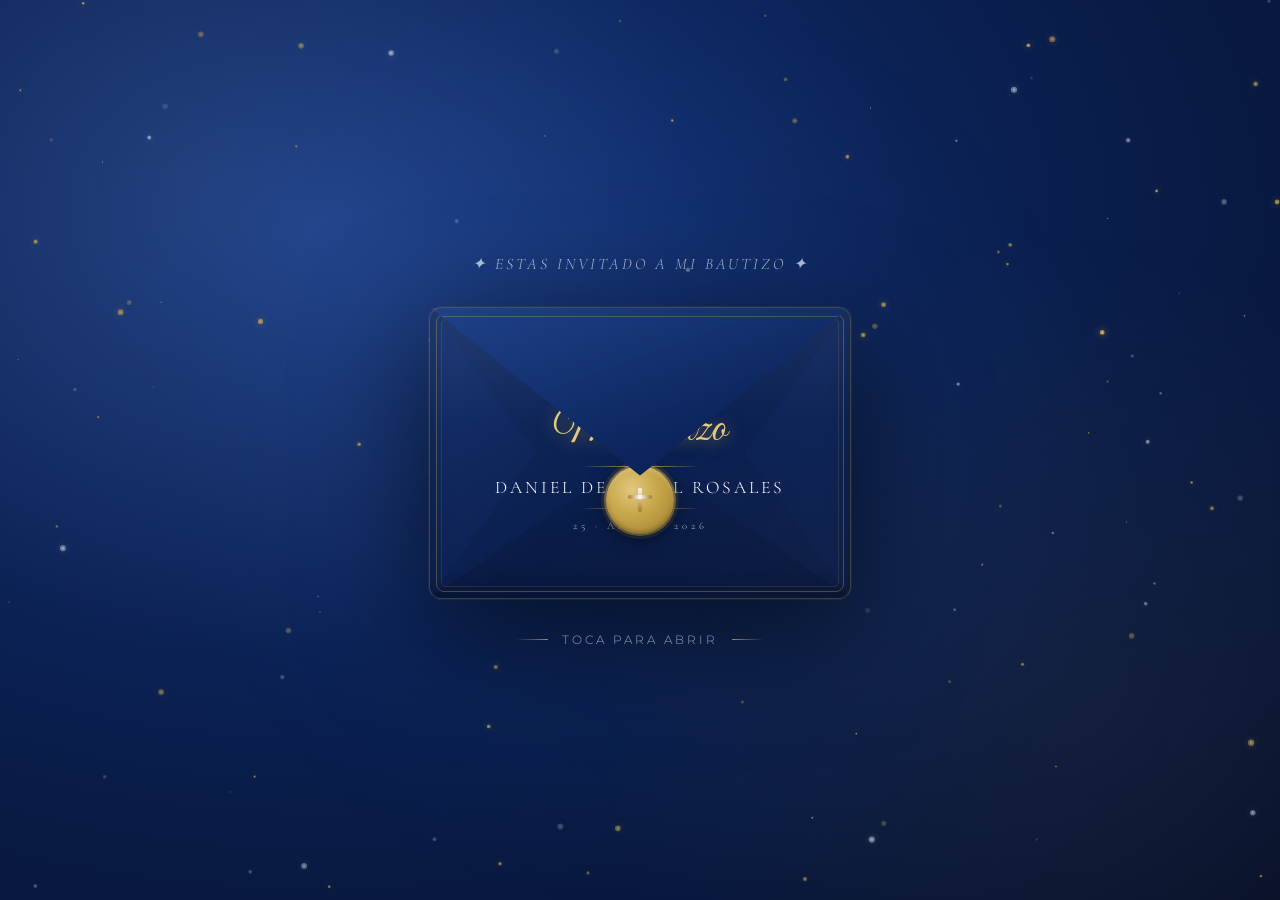
<file: index.html>
<!DOCTYPE html>
<html lang="es">
<head>
  <meta charset="UTF-8">
  <meta name="viewport" content="width=device-width, initial-scale=1.0">
  <title>Invitación · Mi Bautizo de Daniel De angel Rosales</title>

  <!-- Google Fonts -->
  <link rel="preconnect" href="https://fonts.googleapis.com">
  <link rel="preconnect" href="https://fonts.gstatic.com" crossorigin>
  <link href="https://fonts.googleapis.com/css2?family=Cormorant+Garamond:ital,wght@0,300;0,400;0,600;1,300;1,400&family=Great+Vibes&family=Montserrat:wght@200;300;400;500&display=swap" rel="stylesheet">

  <!-- Hoja de estilos del sobre -->
  <link rel="stylesheet" href="styles/sobre.css">
</head>
<body>

  <!-- Canvas de partículas doradas -->
  <canvas id="particles"></canvas>

  <!-- Overlay de transición al abrir -->
  <div class="page-overlay" id="pageOverlay"></div>

  <!-- ══════════════════════════════════ -->
  <!--  ESCENA PRINCIPAL DEL SOBRE       -->
  <!-- ══════════════════════════════════ -->
  <div class="envelope-scene" id="envelopeScene">

    <p class="invite-hint">✦ Estas invitado a mi bautizo ✦</p>

    <div class="envelope-wrapper">
      <div class="envelope" id="envelope">

        <!-- Cuerpo -->
        <div class="env-body">
          <div class="env-left"></div>
          <div class="env-right"></div>
          <div class="env-bottom"></div>
          <div class="env-border"></div>

          <!-- Texto interior -->
          <div class="env-content">
            <span class="env-title">Mi bautizo </span>
            <div class="env-line"></div>
            <span class="env-name">Daniel De angel Rosales</span>
            <div class="env-line"></div>
            <span class="env-subtitle">25 · Abril · 2026</span>
          </div>

          <!-- Sello de cera -->
          <div class="env-seal">
            <div class="seal-circle">
              <div class="seal-cross"></div>
            </div>
          </div>
        </div>

        <!-- Solapa con ángel -->
        <div class="env-flap">
          <div class="flap-front"></div>
          
        </div>

      </div>
    </div>

    <p class="tap-hint">Toca para abrir</p>

  </div>

  <script src="scripts/sobre.js"></script>
</body>
</html>
</file>
<file: styles/sobre.css>
/* ─── Variables ───────────────────────────────── */
:root {
  --azul-oscuro:    #0b2255;
  --azul-medio:     #1a3f8f;
  --azul-claro:     #3a6ec7;
  --dorado:         #c9a84c;
  --dorado-claro:   #e2c97e;
  --dorado-oscuro:  #9a7630;
  --plateado:       #b8c8d8;
  --plateado-claro: #dce8f0;
  --blanco:         #ffffff;
}

/* ─── Reset base ──────────────────────────────── */
*, *::before, *::after { margin: 0; padding: 0; box-sizing: border-box; }

html, body {
  width: 100%; height: 100%;
  overflow: hidden;
  font-family: 'Montserrat', sans-serif;
}

/* ─── Fondo degradado azul profundo ───────────── */
body {
  background: radial-gradient(
    ellipse at 25% 25%,
    #1a3f8f 0%,
    #0b2255 45%,
    #060f2a 100%
  );
  display: flex;
  justify-content: center;
  align-items: center;
  min-height: 100vh;
  position: relative;
}

/* Halos de luz en el fondo */
body::before {
  content: "";
  position: fixed; inset: 0; pointer-events: none; z-index: 0;
  background-image:
    radial-gradient(circle at 15% 20%, rgba(201,168,76,.07) 0%, transparent 38%),
    radial-gradient(circle at 85% 80%, rgba(201,168,76,.06) 0%, transparent 38%),
    radial-gradient(circle at 50% 50%, rgba(58,110,199,.08) 0%, transparent 60%);
  animation: bgPulse 14s ease-in-out infinite;
}
@keyframes bgPulse {
  0%,100% { opacity: 1; }
  50%      { opacity: .7; }
}

/* Estrellas puntiformes estáticas */
body::after {
  content: "";
  position: fixed; inset: 0; pointer-events: none; z-index: 0;
  background-image:
    radial-gradient(1px 1px at  8% 18%, rgba(255,255,255,.55) 0%, transparent 100%),
    radial-gradient(1px 1px at 25% 68%, rgba(255,255,255,.40) 0%, transparent 100%),
    radial-gradient(1px 1px at 47% 38%, rgba(255,255,255,.35) 0%, transparent 100%),
    radial-gradient(1px 1px at 68% 12%, rgba(255,255,255,.50) 0%, transparent 100%),
    radial-gradient(1px 1px at 88% 58%, rgba(255,255,255,.45) 0%, transparent 100%),
    radial-gradient(1px 1px at 18% 88%, rgba(255,255,255,.30) 0%, transparent 100%),
    radial-gradient(2px 2px at 78% 28%, rgba(201,168,76,.75) 0%, transparent 100%),
    radial-gradient(1px 1px at 38% 52%, rgba(201,168,76,.50) 0%, transparent 100%),
    radial-gradient(2px 2px at 58% 78%, rgba(201,168,76,.60) 0%, transparent 100%),
    radial-gradient(1px 1px at 12% 43%, rgba(201,168,76,.40) 0%, transparent 100%);
  animation: starTwinkle 9s ease-in-out infinite alternate;
}
@keyframes starTwinkle {
  0%   { opacity: .6; }
  100% { opacity: 1.0; }
}

/* ─── Canvas partículas ───────────────────────── */
#particles {
  position: fixed; inset: 0;
  z-index: 1; pointer-events: none;
}

/* ─── Overlay de transición ───────────────────── */
.page-overlay {
  position: fixed; inset: 0;
  background: var(--azul-oscuro);
  z-index: 50;
  opacity: 0;
  pointer-events: none;
  transition: opacity .8s ease;
}
.page-overlay.fade-in {
  opacity: 1;
  pointer-events: all;
}

/* ─── Escena ──────────────────────────────────── */
.envelope-scene {
  position: relative; z-index: 10;
  display: flex; flex-direction: column;
  align-items: center; justify-content: center;
  gap: 34px;
}

/* ─── Texto hint superior ─────────────────────── */
.invite-hint {
  color: var(--plateado-claro);
  font-family: 'Cormorant Garamond', serif;
  font-size: 1rem; font-weight: 300; font-style: italic;
  letter-spacing: 3px; text-transform: uppercase;
  opacity: 0;
  animation: fadeHint 1.6s ease forwards 1s;
}
@keyframes fadeHint { to { opacity: .8; } }

/* ─── Wrapper 3D ──────────────────────────────── */
.envelope-wrapper {
  perspective: 1800px;
  transform-style: preserve-3d;
}

/* ─── El sobre ────────────────────────────────── */
.envelope {
  width: 420px; height: 290px;
  position: relative;
  cursor: pointer;
  transform-style: preserve-3d;
  transition: transform .5s cubic-bezier(.175,.885,.32,1.275);
  filter: drop-shadow(0 30px 60px rgba(0,0,0,.6));
  animation: envelopeFloat 4s ease-in-out infinite;
}
@keyframes envelopeFloat {
  0%,100% { transform: translateY(0)     rotateX(2deg); }
  50%      { transform: translateY(-14px) rotateX(0deg); }
}
.envelope:hover {
  animation: none;
  transform: translateY(-20px) rotateX(6deg) scale(1.03);
  filter: drop-shadow(0 40px 80px rgba(0,0,0,.7))
          drop-shadow(0 0 30px rgba(201,168,76,.3));
}

/* ── Cuerpo del sobre ─────────────────────────── */
.env-body {
  position: absolute; inset: 0;
  border-radius: 12px;
  overflow: visible;
  background: linear-gradient(160deg, #0e2d6e 0%, #0b2255 40%, #091a45 100%);
  box-shadow:
    inset 0 -4px 20px rgba(0,0,0,.4),
    inset 0  1px  0   rgba(201,168,76,.15),
    0 0 0 1px rgba(201,168,76,.20),
    0 0 0 2px rgba(201,168,76,.08);
}
.env-body::before {
  content: "";
  position: absolute; inset: 0; z-index: 0;
  background: linear-gradient(135deg,
    rgba(201,168,76,.04) 0%, transparent 50%,
    rgba(201,168,76,.03) 100%);
  border-radius: 12px;
}
.env-body::after {
  content: "";
  position: absolute; top: 0; left: 0; right: 0; height: 40%;
  background: linear-gradient(180deg, rgba(255,255,255,.06) 0%, transparent 100%);
  z-index: 0; border-radius: 12px 12px 0 0;
}

/* ── Borde dorado interior ────────────────────── */
.env-border {
  position: absolute; inset: 6px;
  border: 1.5px solid rgba(201,168,76,.35);
  border-radius: 8px; pointer-events: none; z-index: 3;
}
.env-border::before {
  content: "";
  position: absolute; inset: 4px;
  border: .5px solid rgba(201,168,76,.15);
  border-radius: 5px;
}

/* ── Triángulos decorativos ───────────────────── */
.env-bottom {
  position: absolute; bottom: 0; left: 0; right: 0; height: 50%;
  background: linear-gradient(180deg, transparent 0%, rgba(5,15,40,.3) 100%);
  clip-path: polygon(0 100%, 50% 0%, 100% 100%);
  z-index: 1;
}
.env-left {
  position: absolute; top: 0; left: 0; width: 50%; height: 100%;
  background: linear-gradient(135deg, rgba(26,63,143,.2) 0%, transparent 100%);
  clip-path: polygon(0 0, 0 100%, 50% 50%);
  z-index: 1;
}
.env-right {
  position: absolute; top: 0; right: 0; width: 50%; height: 100%;
  background: linear-gradient(225deg, rgba(26,63,143,.15) 0%, transparent 100%);
  clip-path: polygon(100% 0, 100% 100%, 50% 50%);
  z-index: 1;
}

/* ── Contenido interior ───────────────────────── */
.env-content {
  position: absolute; inset: 0;
  display: flex; flex-direction: column;
  align-items: center; justify-content: center;
  padding: 60px 30px 28px;
  z-index: 2; gap: 7px;
}
.env-title {
  font-family: 'Great Vibes', cursive;
  font-size: 2.9rem;
  color: var(--dorado-claro);
  text-shadow: 0 2px 16px rgba(201,168,76,.6);
  line-height: 1.1;
}
.env-subtitle {
  font-family: 'Cormorant Garamond', serif;
  font-size: .65rem; color: var(--plateado);
  letter-spacing: 4px; text-transform: uppercase; font-weight: 300;
}
.env-line {
  width: 120px; height: 1px;
  background: linear-gradient(90deg, transparent, var(--dorado), transparent);
  margin: 3px 0;
}
.env-name {
  font-family: 'Cormorant Garamond', serif;
  font-size: 1.1rem; color: var(--blanco);
  letter-spacing: 3px; text-transform: uppercase; font-weight: 300;
}

/* ── Sello de cera dorado ─────────────────────── */
.env-seal {
  position: absolute; bottom: 22%; left: 50%;
  transform: translateX(-50%);
  width: 68px; height: 68px; z-index: 4;
}
.seal-circle {
  width: 68px; height: 68px; border-radius: 50%;
  background: radial-gradient(circle at 38% 34%,
    #e2c97e 0%, #c9a84c 40%, #a07c2a 100%);
  box-shadow:
    0 4px 20px rgba(0,0,0,.6),
    0 0 0 2px  rgba(201,168,76,.65),
    0 0 0 5px  rgba(201,168,76,.15),
    inset 0  2px 4px rgba(255,255,255,.30),
    inset 0 -2px 4px rgba(0,0,0,.30);
  display: flex; align-items: center; justify-content: center;
  animation: sealGlow 3s ease-in-out infinite;
}
@keyframes sealGlow {
  0%,100% { box-shadow: 0 4px 20px rgba(0,0,0,.6), 0 0 0 2px rgba(201,168,76,.6), 0 0 0 5px rgba(201,168,76,.15), inset 0 2px 4px rgba(255,255,255,.3), inset 0 -2px 4px rgba(0,0,0,.3); }
  50%      { box-shadow: 0 4px 30px rgba(0,0,0,.5), 0 0 0 2px rgba(226,201,126,.8), 0 0 20px rgba(201,168,76,.5), inset 0 2px 4px rgba(255,255,255,.3), inset 0 -2px 4px rgba(0,0,0,.3); }
}
.seal-cross {
  position: relative; width: 24px; height: 24px;
}
.seal-cross::before {
  content: "";
  position: absolute; top: 0; left: 50%; transform: translateX(-50%);
  width: 4px; height: 24px;
  background: linear-gradient(180deg, rgba(255,255,255,.9), rgba(160,110,25,.8));
  border-radius: 2px;
}
.seal-cross::after {
  content: "";
  position: absolute; top: 30%; left: 0;
  width: 24px; height: 4px;
  background: linear-gradient(90deg, rgba(160,110,25,.8), rgba(255,255,255,.9), rgba(160,110,25,.8));
  border-radius: 2px;
}

/* ── Solapa ───────────────────────────────────── */
.env-flap {
  position: absolute; top: 0; left: 0; right: 0; height: 100%;
  z-index: 5;
  transform-origin: top center;
  transition: transform 1.4s cubic-bezier(.68,-.55,.265,1.55);
  transform-style: preserve-3d;
  clip-path: polygon(0 0, 100% 0, 50% 58%);
}
.flap-front {
  position: absolute; inset: 0;
  background: linear-gradient(160deg, #0f3380 0%, #0b2255 60%, #091840 100%);
  clip-path: polygon(0 0, 100% 0, 50% 58%);
  border-radius: 12px 12px 0 0;
}
.flap-front::before {
  content: "";
  position: absolute; inset: 0;
  background: linear-gradient(160deg, rgba(255,255,255,.07) 0%, transparent 50%);
  clip-path: polygon(0 0, 100% 0, 50% 58%);
}
.flap-front::after {
  content: "";
  position: absolute; top: 8px; left: 10px; right: 10px; height: 50%;
  border-top:   1px solid rgba(201,168,76,.30);
  border-left:  1px solid rgba(201,168,76,.20);
  border-right: 1px solid rgba(201,168,76,.20);
  clip-path: polygon(0 0, 100% 0, 50% 100%);
}
.flap-angel {
  position: absolute; top: 11px; left: 50%; transform: translateX(-50%);
  font-size: 22px; z-index: 6;
  animation: angelBob 3.2s ease-in-out infinite;
}
@keyframes angelBob {
  0%,100% { transform: translateX(-50%) translateY(0); }
  50%      { transform: translateX(-50%) translateY(-4px); }
}

/* ─── Texto hint inferior ─────────────────────── */
.tap-hint {
  display: flex; align-items: center; gap: 14px;
  color: var(--plateado);
  font-size: .75rem; letter-spacing: 3px;
  text-transform: uppercase; font-weight: 300;
  opacity: 0;
  animation: fadeHint 1.6s ease forwards 2.2s;
}
.tap-hint::before {
  content: "";
  width: 32px; height: 1px;
  background: linear-gradient(90deg, transparent, var(--dorado));
}
.tap-hint::after {
  content: "";
  width: 32px; height: 1px;
  background: linear-gradient(90deg, var(--dorado), transparent);
}

/* ─── Animación de apertura ───────────────────── */
.envelope-scene.opening .env-flap {
  transform: rotateX(-180deg);
}
.envelope-scene.opening .envelope {
  animation: none;
  transform: translateY(-20px) scale(1.05);
}
.envelope-scene.flying .envelope {
  animation: flyAway 1.2s cubic-bezier(.4,0,.2,1) forwards;
}
@keyframes flyAway {
  0%   { transform: translateY(-20px) scale(1.05); opacity: 1; }
  100% { transform: translateY(-160vh) scale(.18) rotateZ(15deg); opacity: 0; }
}
.envelope-scene.flying .invite-hint,
.envelope-scene.flying .tap-hint {
  opacity: 0;
  transition: opacity .4s ease;
}

/* ─── Responsive ──────────────────────────────── */
@media (max-width: 480px) {
  .envelope  { width: 310px; height: 215px; }
  .env-title { font-size: 2.3rem; }
  .env-name  { font-size: .9rem; }
  .env-line  { width: 86px; }
  .seal-circle, .env-seal { width: 54px; height: 54px; }
}
</file>
